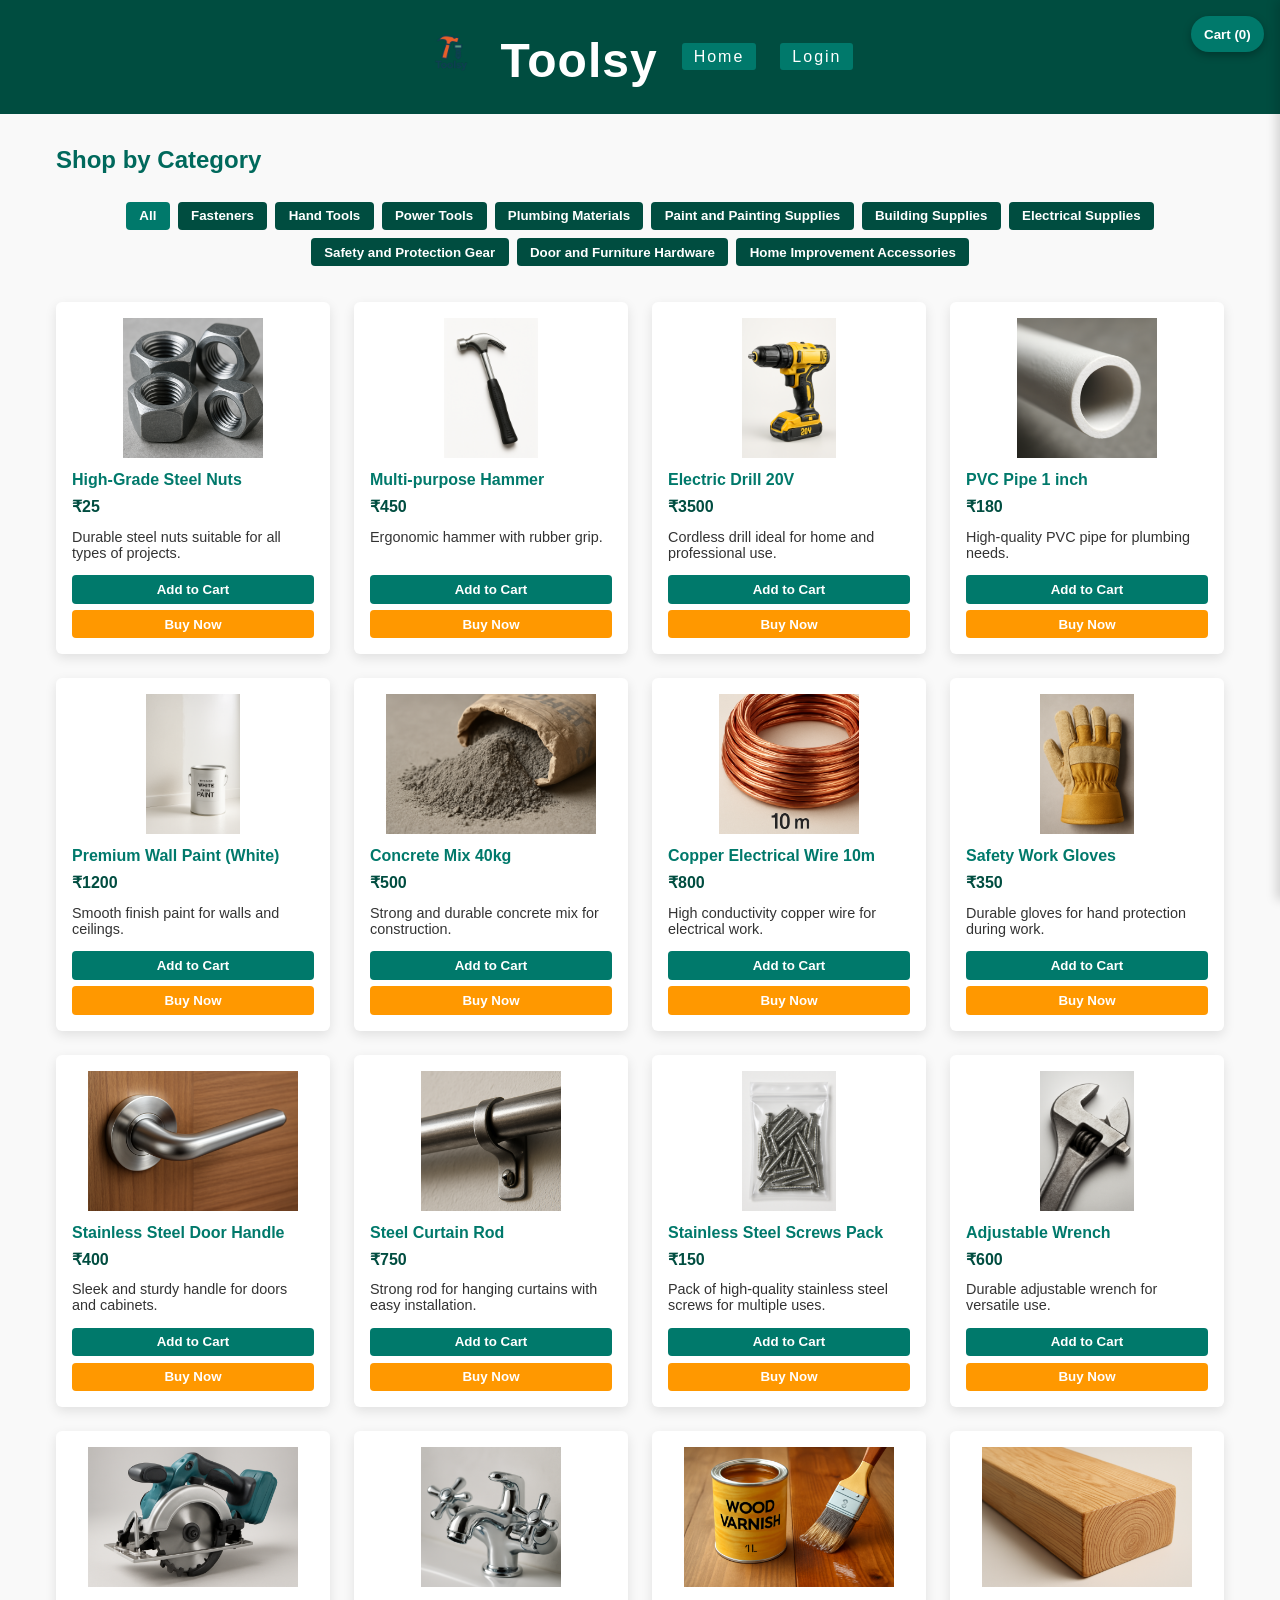
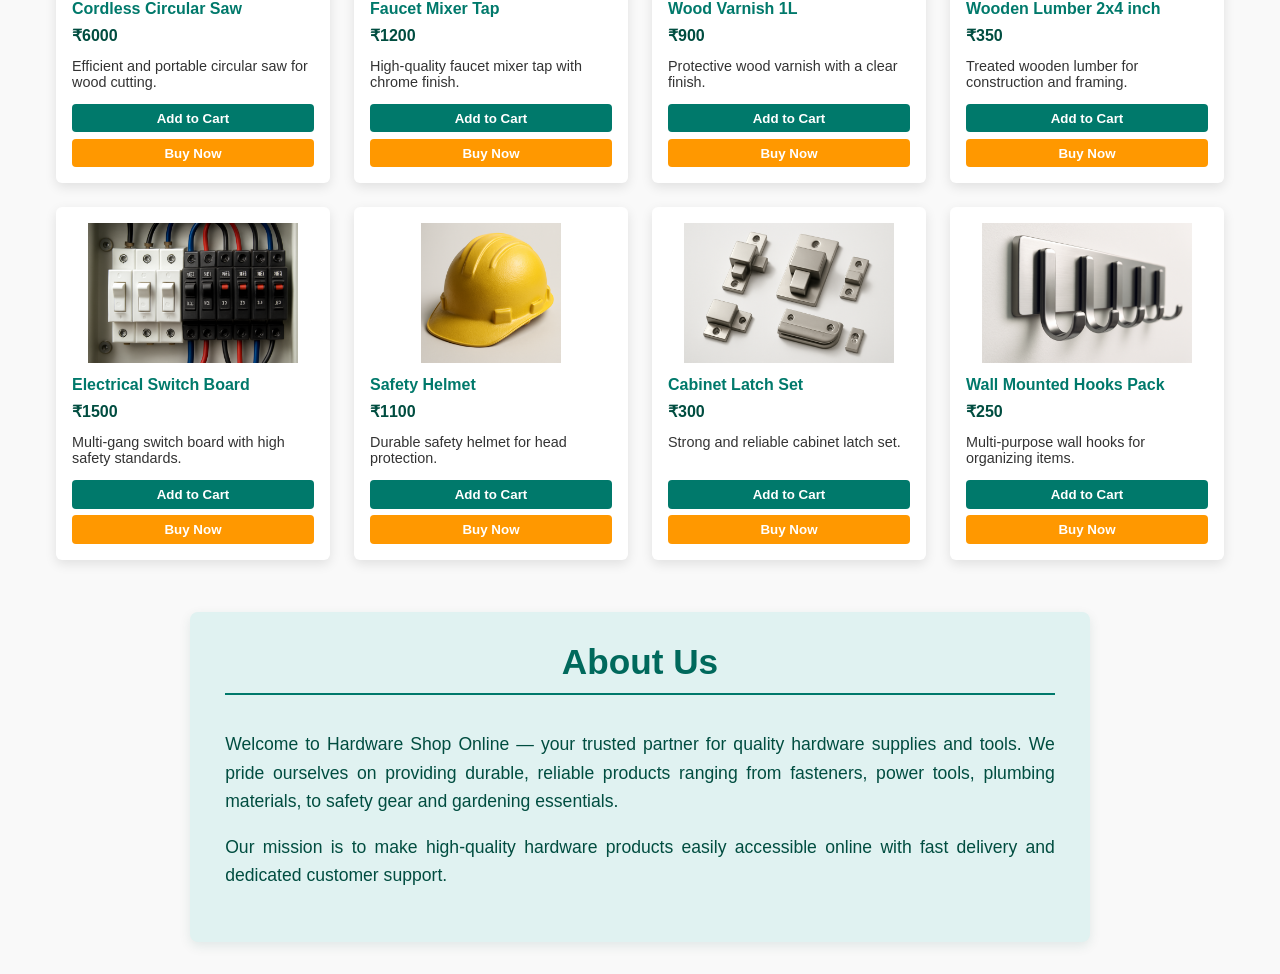
<file: index.html>
<!DOCTYPE html>
<html lang="en">
<head>
  <meta charset="UTF-8" />
  <meta name="viewport" content="width=device-width, initial-scale=1" />
  <title>Toolsy</title>
  <link rel="stylesheet" href="style.css" />
  <link rel="icon" type="image/png" href="images/logo.png">
</head>
<body>
<header class="toolsy-header">
  <div class="header-left">
    <img src="Images/logo.png" alt="Toolsy Logo" class="toolsy-logo" style="display: inline";>
    <span class="toolsy-title" style="display: inline;">Toolsy</span>
  </div>
  <a href="index.html" class="nav-link">Home</a>
    <a href="login.html" class="nav-link">Login</a>
  
</header>


<main>
  <h2>Shop by Category</h2>
  <nav id="categoryButtons" class="categories"></nav>

  <section id="productsGrid" class="products-grid">
    <!-- Products rendered dynamically -->
  </section>

  <section id="aboutUs">
    <h2>About Us</h2>
    <p>
      Welcome to Hardware Shop Online — your trusted partner for quality
      hardware supplies and tools. We pride ourselves on providing durable,
      reliable products ranging from fasteners, power tools, plumbing materials,
      to safety gear and gardening essentials.
    </p>
    <p>
      Our mission is to make high-quality hardware products easily accessible
      online with fast delivery and dedicated customer support.
    </p>
  </section>
</main>

<button id="btnCartToggle">Cart</button>

<aside id="cartSidebar">
  <button id="closeCartBtn" class="btn-close-cart">X</button>
  <h3>Your Cart</h3>
  <div id="cartItemsContainer"></div>
  <h4>Total: ₹<span id="cartTotal">0.00</span></h4>
</aside>

<script src="script.js"></script>
</body>
</html>
</file>
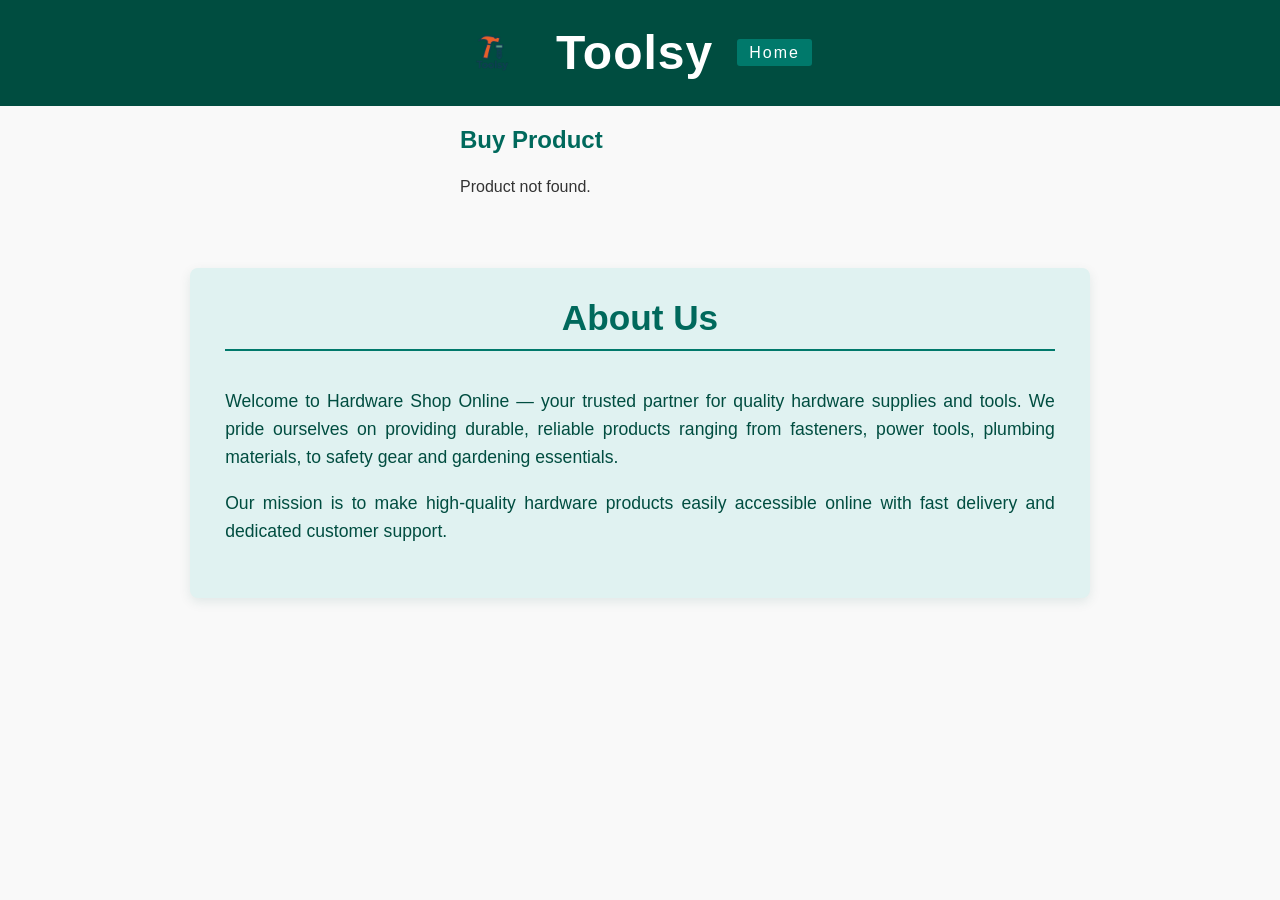
<file: buy.html>
<!DOCTYPE html>
<html lang="en">
<head>
  <meta charset="UTF-8" />
  <meta name="viewport" content="width=device-width, initial-scale=1" />
  <title>Buy Product</title>
  <link rel="icon" type="image/png" href="images/logo.png">
  <link rel="stylesheet" href="style.css" />
  <style>
    main {
      font-family: Arial, sans-serif;
      padding: 20px;
      max-width: 400px;
      margin: auto;
    }
    .product-image {
      max-width: 100%;
      height: auto;
    }
    .product-details {
      margin-top: 20px;
    }
    label {
      display: block;
      margin-top: 15px;
      margin-bottom: 5px;
    }
    input[type="number"] {
      width: 60px;
      padding: 5px;
    }
    .total-price {
      margin-top: 20px;
      font-weight: bold;
      font-size: 1.2em;
    }
    button {
      margin-top: 30px;
      padding: 10px 20px;
      font-size: 1em;
      cursor: pointer;
    }
  </style>
</head>
<body>
  <header class="toolsy-header">
  <img src="Images/logo.png" alt="Toolsy Logo" class="toolsy-logo">
  <span class="toolsy-title">Toolsy</span>
  <a href="index.html" class="nav-link">Home</a>
</header>
<main>
  <h2>Buy Product</h2>
  
  <div id="productContainer">
    <!-- Product info loaded dynamically -->
  </div>
  
    
  </main>
<section id="aboutUs">
      <h2>About Us</h2>
      <p>
        Welcome to Hardware Shop Online — your trusted partner for quality hardware supplies and tools.
        We pride ourselves on providing durable, reliable products ranging from fasteners, power tools,
        plumbing materials, to safety gear and gardening essentials.
      </p>
      <p>
        Our mission is to make high-quality hardware products easily accessible online with fast delivery
        and dedicated customer support.
      </p>
    </section>
  <script>
    const products = [
      { id: 1, title: "High-Grade Steel Nuts", price: 25, description: "Durable steel nuts suitable for all projects.", image: "Images/High grade steel nuts.png" },
      { id: 2, title: "Multi-purpose Hammer", price: 450, description: "Ergonomic hammer with rubber grip.", image: "Images/Multi-purpose hammer.png" },
      { id: 3, title: "Electric Drill 20V", price: 3500, description: "Cordless drill ideal for home and professional use.", image: "Images/Electric drill 20 V.png" },
     { id: 4, title: "PVC Pipe 1 inch", price: 180, image: "Images/PVC Pipe 1 inch.png" },
{ id: 5, title: "Premium Wall Paint (White)", price: 1200, image: "Images/Premium wall paint(white).png" },
{ id: 6, title: "Concrete Mix 40kg", price: 500, image: "Images/Concrete mix 40 kg.png" },
{ id: 7, title: "Copper Electrical Wire 10m", price: 800, image: "Images/copper electrical wire 10m.png" },
{ id: 8, title: "Safety Work Gloves", price: 350, image: "Images/safety hand gloves.png" },
{ id: 9, title: "Stainless Steel Door Handle", price: 400, image: "Images/stainless steel door handle.png" },
{ id: 10, title: "Steel Curtain Rod", price: 750, image: "Images/Steel curtain Rod.png" },
{ id: 11, title: "Stainless Steel Screws Pack", price: 150, image: "Images/Stainless screw pack.png" },
{ id: 12, title: "Adjustable Wrench", price: 600, image: "Images/Adjustable wrench.png" },
{ id: 13, title: "Cordless Circular Saw", price: 6000, image: "Images/cordless circular saw.png" },
{ id: 14, title: "Faucet Mixer Tap", price: 1200, image: "Images/Faucet Tap mixer.png" },
{ id: 15, title: "Wood Varnish 1L", price: 900, image: "Images/wood warnish 1L.png" },
{ id: 16, title: "Wooden Lumber 2x4 inch", price: 350, image: "Images/wooden lumber2x4 inch.png" },
{ id: 17, title: "Electrical Switch Board", price: 1500, image: "Images/electrical switch board.png" },
{ id: 18, title: "Safety Helmet", price: 1100, image: "Images/safety helmet.png" },
{ id: 19, title: "Cabinet Latch Set", price: 300, image: "Images/cabinet latch set.png" },
{ id: 20, title: "Wall Mounted Hooks Pack", price: 250, image: "Images/wall mounted hook pack.png" }

    ];

    const urlParams = new URLSearchParams(window.location.search);
    const productId = parseInt(urlParams.get("id"));
    const product = products.find(p => p.id === productId);

    const container = document.getElementById("productContainer");

    if (!product) {
      container.innerHTML = "<p>Product not found.</p>";
    } else {
      container.innerHTML = `
        <img class="product-image" src="${product.image}" alt="${product.title}" />
        <div class="product-details">
          <h3>${product.title}</h3>
          <p>${product.description}</p>
          <p>Price: ₹<span id="price">${product.price.toFixed(2)}</span></p>

          <label for="quantity">Quantity:</label>
          <input type="number" id="quantity" min="1" value="1" />

          <div class="total-price">Total Price: ₹<span id="totalPrice">${product.price.toFixed(2)}</span></div>
          <button id="btnCheckout">Proceed to Checkout</button>
        </div>
      `;

      const quantityInput = document.getElementById("quantity");
      const totalPriceSpan = document.getElementById("totalPrice");

      quantityInput.addEventListener("input", () => {
        let qty = parseInt(quantityInput.value);
        if (isNaN(qty) || qty < 1) {
          qty = 1;
          quantityInput.value = qty;
        }
        const total = qty * product.price;
        totalPriceSpan.textContent = total.toFixed(2);
      });

      document.getElementById("btnCheckout").addEventListener("click", () => {
        const qty = parseInt(quantityInput.value);
        window.location.href = `payment.html?id=${product.id}&quantity=${qty}`;
      });
    }
  </script>

</body>
</html>
</file>
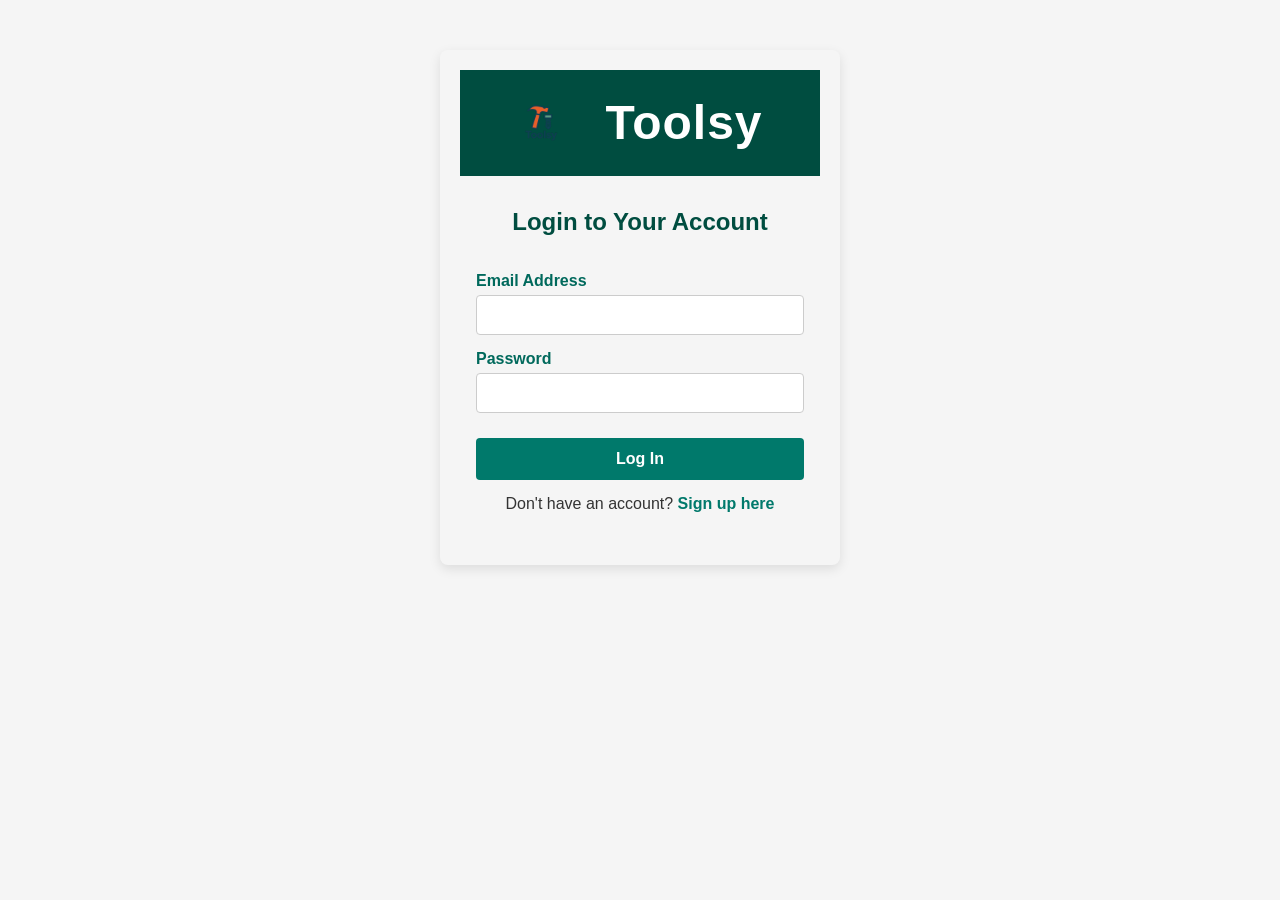
<file: login.html>
<!DOCTYPE html>
<html lang="en">
<head>
  <meta charset="UTF-8" />
  <meta name="viewport" content="width=device-width, initial-scale=1" />
  <title>Login - Toolsy</title>
  <link rel="icon" type="image/png" href="images/logo.png">
  <link rel="stylesheet" href="style.css" />
  <style>
    body {
      font-family: Arial, sans-serif;
      max-width: 400px;
      margin: 50px auto;
      padding: 20px;
      background: #f5f5f5;
      border-radius: 8px;
      box-shadow: 0 4px 12px rgba(0,0,0,0.1);
    }
    h2 {
      text-align: center;
      color: #004d40;
      margin-bottom: 1.5em;
    }
    label {
      display: block;
      margin: 15px 0 5px;
      font-weight: bold;
      color: #00695c;
    }
    input[type="email"],
    input[type="password"] {
      width: 100%;
      padding: 10px;
      border: 1px solid #ccc;
      border-radius: 4px;
      font-size: 1em;
    }
    button {
      width: 100%;
      padding: 12px;
      background: #00796b;
      color: white;
      border: none;
      border-radius: 4px;
      font-weight: bold;
      font-size: 1em;
      cursor: pointer;
      margin-top: 20px;
      transition: background 0.3s ease;
    }
    button:hover {
      background: #004d40;
    }
    .link {
      margin-top: 15px;
      text-align: center;
    }
    .link a {
      color: #00796b;
      text-decoration: none;
      font-weight: bold;
    }
    .link a:hover {
      text-decoration: underline;
    }
    .error {
      color: red;
      font-size: 0.9em;
      margin-top: 5px;
    }
  </style>
</head>
<body>
  <header class="toolsy-header">
  <img src="Images/logo.png" alt="Toolsy Logo" class="toolsy-logo">
  <span class="toolsy-title">Toolsy</span>
</header>
<main>

  <h2>Login to Your Account</h2>

  <form id="loginForm" novalidate>
    <label for="email">Email Address</label>
    <input type="email" id="email" name="email" required />
    <div id="emailError" class="error"></div>

    <label for="password">Password</label>
    <input type="password" id="password" name="password" required />
    <div id="passwordError" class="error"></div>

    <button type="submit">Log In</button>
  </form>

  <div class="link">
    Don't have an account? <a href="signup.html">Sign up here</a>
  </div>


  </main>
  <script>
    const loginForm = document.getElementById('loginForm');

    loginForm.addEventListener('submit', function (e) {
      e.preventDefault();

      document.querySelectorAll('.error').forEach(el => el.textContent = '');

      const email = loginForm.email.value.trim();
      const password = loginForm.password.value;

      let isValid = true;

      if (!validateEmail(email)) {
        document.getElementById('emailError').textContent = 'Please enter a valid email address.';
        isValid = false;
      }

      if (password.length === 0) {
        document.getElementById('passwordError').textContent = 'Please enter your password.';
        isValid = false;
      }

      if (isValid) {
        // Normally, authenticate against backend here
        alert('Login successful!');
        window.location.href = 'index.html'; // Redirect on success
      }
    });

    function validateEmail(email) {
      return /^[^\s@]+@[^\s@]+\.[^\s@]+$/.test(email);
    }
  </script>

</body>
</html>
</file>
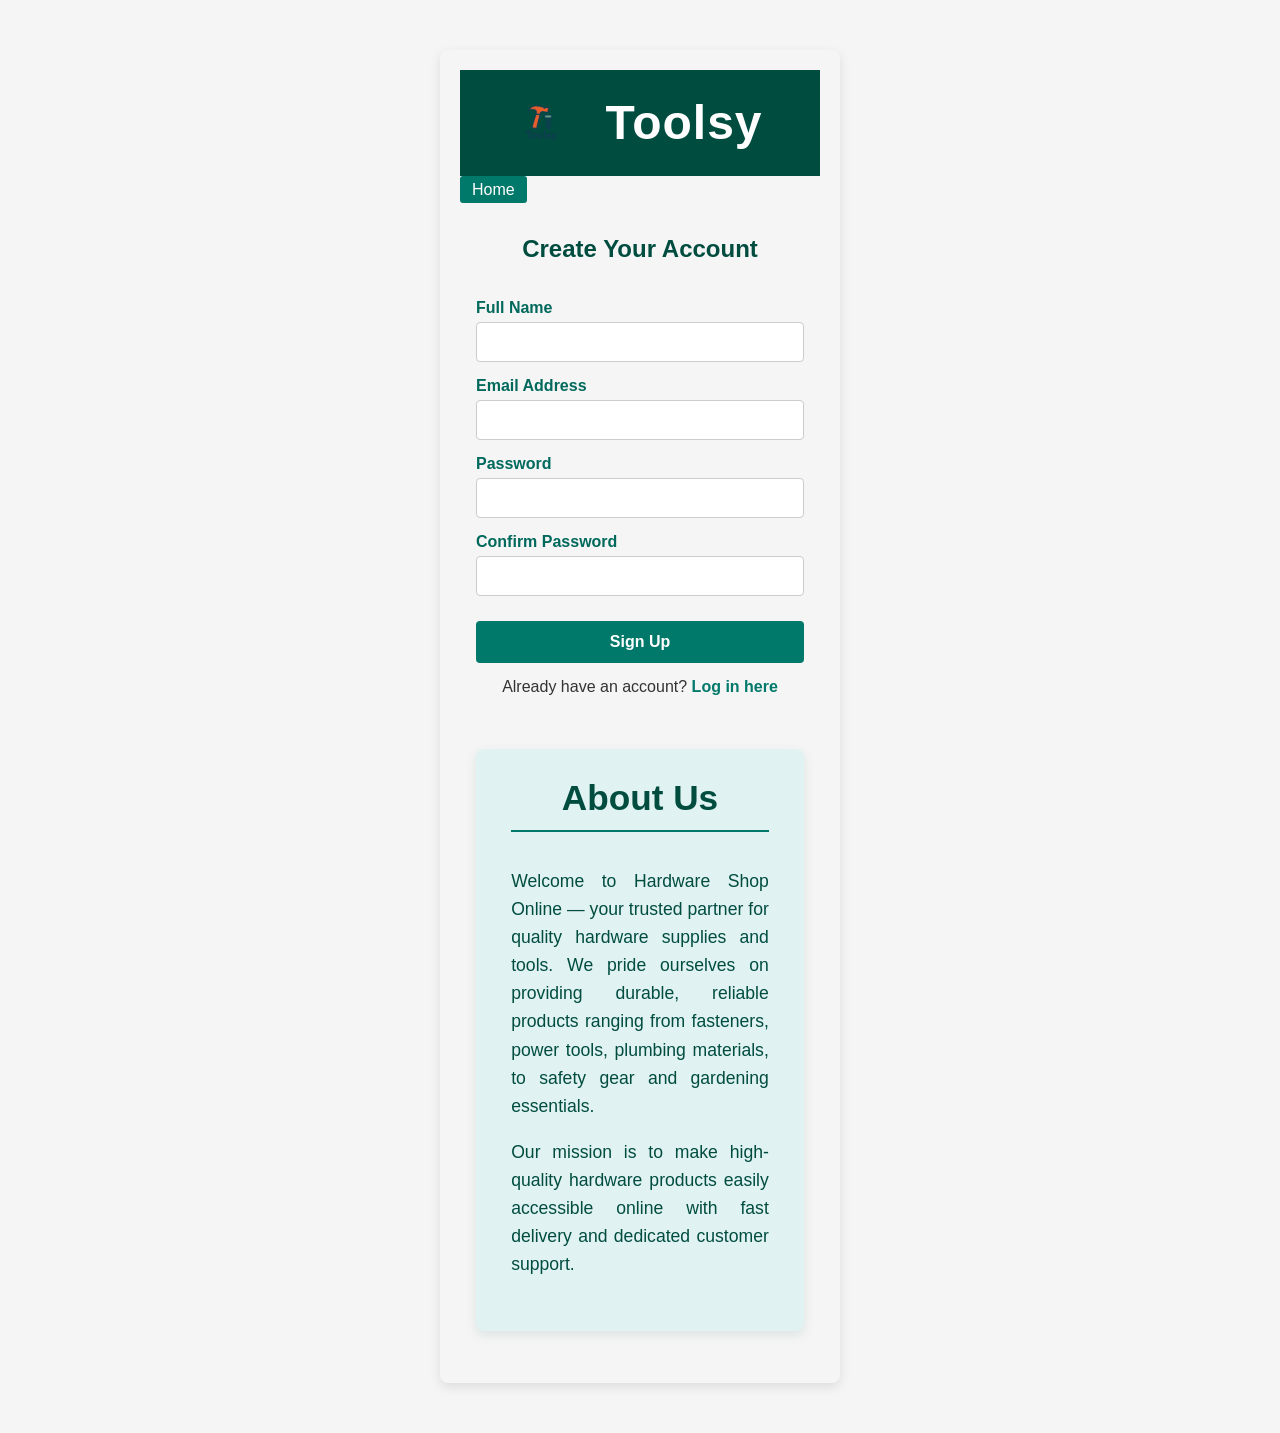
<file: signup.html>
<!DOCTYPE html>
<html lang="en">
<head>
  <meta charset="UTF-8" />
  <meta name="viewport" content="width=device-width, initial-scale=1" />
  <title>Signup - Toolsy</title>
  <link rel="icon" type="image/png" href="images/logo.png">
  <link rel="stylesheet" href="style.css" />
  <style>
    body {
      font-family: Arial, sans-serif;
      max-width: 400px;
      margin: 50px auto;
      padding: 20px;
      background: #f5f5f5;
      border-radius: 8px;
      box-shadow: 0 4px 12px rgba(0,0,0,0.1);
    }
    h2 {
      text-align: center;
      color: #004d40;
      margin-bottom: 1.5em;
    }
    label {
      display: block;
      margin: 15px 0 5px;
      font-weight: bold;
      color: #00695c;
    }
    input[type="text"],
    input[type="email"],
    input[type="password"] {
      width: 100%;
      padding: 10px;
      border: 1px solid #ccc;
      border-radius: 4px;
      font-size: 1em;
    }
    button {
      width: 100%;
      padding: 12px;
      background: #00796b;
      color: white;
      border: none;
      border-radius: 4px;
      font-weight: bold;
      font-size: 1em;
      cursor: pointer;
      margin-top: 20px;
      transition: background 0.3s ease;
    }
    button:hover {
      background: #004d40;
    }
    .link {
      margin-top: 15px;
      text-align: center;
    }
    .link a {
      color: #00796b;
      text-decoration: none;
      font-weight: bold;
    }
    .link a:hover {
      text-decoration: underline;
    }
    .error {
      color: red;
      font-size: 0.9em;
      margin-top: 5px;
    }
  </style>
</head>
<body>
<header class="toolsy-header">
  <img src="Images/logo.png" alt="Toolsy Logo" class="toolsy-logo">
  <span class="toolsy-title">Toolsy</span>
</header>
<a href="index.html" class="nav-link">Home</a>
<main>
  <h2>Create Your Account</h2>

  <form id="signupForm" novalidate>
    <label for="fullname">Full Name</label>
    <input type="text" id="fullname" name="fullname" required />
    <div id="fullnameError" class="error"></div>

    <label for="email">Email Address</label>
    <input type="email" id="email" name="email" required />
    <div id="emailError" class="error"></div>

    <label for="password">Password</label>
    <input type="password" id="password" name="password" required minlength="6" />
    <div id="passwordError" class="error"></div>

    <label for="confirmPassword">Confirm Password</label>
    <input type="password" id="confirmPassword" name="confirmPassword" required minlength="6" />
    <div id="confirmPasswordError" class="error"></div>

    <button type="submit">Sign Up</button>
  </form>

  <div class="link">
    Already have an account? <a href="login.html">Log in here</a>
  </div>
  <section id="aboutUs">
      <h2>About Us</h2>
      <p>
        Welcome to Hardware Shop Online — your trusted partner for quality hardware supplies and tools.
        We pride ourselves on providing durable, reliable products ranging from fasteners, power tools,
        plumbing materials, to safety gear and gardening essentials.
      </p>
      <p>
        Our mission is to make high-quality hardware products easily accessible online with fast delivery
        and dedicated customer support.
      </p>
    </section>
  </main>

  <script>
    const signupForm = document.getElementById('signupForm');

    signupForm.addEventListener('submit', function (e) {
      e.preventDefault();

      // Clear errors
      document.querySelectorAll('.error').forEach(el => el.textContent = '');

      let isValid = true;

      const fullname = signupForm.fullname.value.trim();
      const email = signupForm.email.value.trim();
      const password = signupForm.password.value;
      const confirmPassword = signupForm.confirmPassword.value;

      if (fullname.length < 3) {
        document.getElementById('fullnameError').textContent = 'Full name must be at least 3 characters.';
        isValid = false;
      }

      if (!validateEmail(email)) {
        document.getElementById('emailError').textContent = 'Please enter a valid email address.';
        isValid = false;
      }

      if (password.length < 6) {
        document.getElementById('passwordError').textContent = 'Password must be at least 6 characters.';
        isValid = false;
      }

      if (password !== confirmPassword) {
        document.getElementById('confirmPasswordError').textContent = 'Passwords do not match.';
        isValid = false;
      }

      if (isValid) {
        // Ideally, send signup data to server here
        alert('Signup successful! You can now log in.');
        window.location.href = 'login.html';
      }
    });

    function validateEmail(email) {
      // Simple email regex
      return /^[^\s@]+@[^\s@]+\.[^\s@]+$/.test(email);
    }
  </script>

</body>
</html>
</file>
<file: style.css>
/* Basic Reset */
* {
  margin: 0;
  padding: 0;
  box-sizing: border-box;
}

body {
  font-family: 'Segoe UI', Tahoma, Geneva, Verdana, sans-serif;
  background: #f9f9f9;
  color: #333;
}

header {
  background-color: #004d40;
  color: white;
  padding: 1em 2em;
  text-align: center;
  font-size: 1.8em;
  font-weight: bold;
  letter-spacing: 2px;
}

main {
  max-width: 1200px;
  margin: 2em auto;
  padding: 0 1em;
}

h2 {
  margin-bottom: 1em;
  color: #00695c;
}

/* Category Navigation */
nav.categories {
  display: flex;
  justify-content: center;
  flex-wrap: wrap;
  margin-bottom: 2em;
}
nav.categories button {
  background: #004d40;
  color: white;
  border: none;
  padding: 0.5em 1em;
  margin: 0.3em;
  border-radius: 4px;
  cursor: pointer;
  font-weight: bold;
  transition: background 0.3s ease;
}
nav.categories button:hover, nav.categories button.active {
  background: #00796b;
}

/* Products Grid */
section.products-grid {
  display: grid;
  grid-template-columns: repeat(auto-fill,minmax(220px,1fr));
  gap: 1.5em;
}
.product-card {
  background: white;
  border-radius: 6px;
  box-shadow: 0 4px 12px rgb(0 0 0 / 0.1);
  padding: 1em;
  display: flex;
  flex-direction: column;
  justify-content: space-between;
}
.product-card img {
  width: 100%;
  max-height: 140px;
  object-fit: contain;
  margin-bottom: 0.8em;
}
.product-title {
  font-weight: 700;
  color: #00796b;
  margin-bottom: 0.5em;
}
.product-price {
  font-weight: 600;
  margin-bottom: 0.8em;
  color: #004d40;
}
.product-desc {
  font-size: 0.9em;
  margin-bottom: 1em;
  flex-grow: 1;
}
.btn-add-cart {
  background: #00796b;
  color: white;
  border: none;
  padding: 0.5em 0;
  border-radius: 4px;
  cursor: pointer;
  font-weight: bold;
  transition: background 0.3s ease;
}
.btn-add-cart:hover {
  background: #004d40;
}

/* Cart Sidebar */
#cartSidebar {
  position: fixed;
  top: 0; right: 0;
  width: 320px;
  height: 100vh;
  background: white;
  box-shadow: -4px 0 10px rgba(0,0,0,0.15);
  padding: 1.5em;
  overflow-y: auto;
  transform: translateX(100%);
  transition: transform 0.3s ease;
  z-index: 9999;
}
#cartSidebar.open {
  transform: translateX(0);
}
#cartSidebar h3 {
  margin-bottom: 1em;
  color: #004d40;
}
.cart-item {
  display: flex;
  justify-content: space-between;
  margin-bottom: 1em;
  border-bottom: 1px solid #ddd;
  padding-bottom: 0.8em;
}
.cart-item-name {
  font-weight: 600;
}
.cart-item-controls {
  display: flex;
  align-items: center;
}
.cart-item-controls button {
  background: #00796b;
  color: white;
  border: none;
  padding: 0 8px;
  margin: 0 0.2em;
  border-radius: 4px;
  cursor: pointer;
}
.btn-close-cart {
  background: #c62828;
  color: white;
  border: none;
  padding: 0.3em 0.6em;
  border-radius: 4px;
  cursor: pointer;
  float: right;
  margin-top: -1.5em;
}

/* Cart toggle button */
#btnCartToggle {
  position: fixed;
  top: 1rem;
  right: 1rem;
  background: #00796b;
  color: white;
  border: none;
  padding: 0.8em 1em;
  border-radius: 50px;
  cursor: pointer;
  z-index: 10000;
  font-weight: bold;
  box-shadow: 0 3px 8px rgba(0,0,0,0.3);
}

/* Responsive */
@media (max-width: 768px) {
  section.products-grid {
    grid-template-columns: repeat(auto-fill,minmax(140px,1fr));
  }
  #cartSidebar {
    width: 100vw;
  }
}
/* About Us Section Styling */
#aboutUs {
  margin-top: 3em;
  padding: 2em;
  background-color: #e0f2f1; /* Light teal background */
  border-radius: 8px;
  color: #004d40;
  box-shadow: 0 4px 12px rgba(0, 77, 64, 0.1);
  max-width: 900px;
  margin-left: auto;
  margin-right: auto;
  font-size: 1.1em;
  line-height: 1.6em;
}

#aboutUs h2 {
  margin-bottom: 1em;
  font-weight: 700;
  border-bottom: 2px solid #00796b;
  padding-bottom: 0.5em;
  font-size: 2em;
  text-align: center;
}

#aboutUs p {
  margin-bottom: 1em;
  text-align: justify;
}
.btn-add-cart {
    background: #00796b;
    color: white;
    border: none;
    padding: 0.5em 0;
    border-radius: 4px;
    cursor: pointer;
    font-weight: bold;
    transition: background 0.3s ease;
    margin-bottom: 0.5em;
}

.btn-add-cart:hover {
    background: #004d40;
}

/* Buy Now Button */
.btn-buy-now {
    background: #ff9800;
    color: white;
    border: none;
    padding: 0.5em 0;
    border-radius: 4px;
    cursor: pointer;
    font-weight: bold;
    transition: background 0.3s ease;
}

.btn-buy-now:hover {
    background: #e68900;
}


.toolsy-header {
  display: flex;
  align-items: center;
  justify-content: center;
  background: #004d40;
  color: white;
  padding: 1em 2em;
  gap: 24px;
}

.toolsy-logo {
  height: 48px;
  margin-right: 16px;
}

.toolsy-title {
  font-size: 48px;
  font-weight: bold;
  letter-spacing: 1px;
  line-height: 1;
  display: flex;
  align-items: center;
}

.toolsy-nav {
  margin-left: 20px;
  display: flex;
  gap: 10px;
  align-items: center;
}

.nav-link {
  color: white;
  background: #00796b;
  font-size: 16px;           /* Smaller font */
  text-decoration: none;
  font-weight: 500;
  padding: 4px 12px;         /* Smaller paddings */
  border-radius: 3px;
  border: none;
  transition: background 0.2s, color 0.2s;
  display: inline-block;
  height: auto;
  line-height: 1.2;
}

.nav-link:hover {
  background: #005d4c;
  color: #fffbe6;
}
</file>
